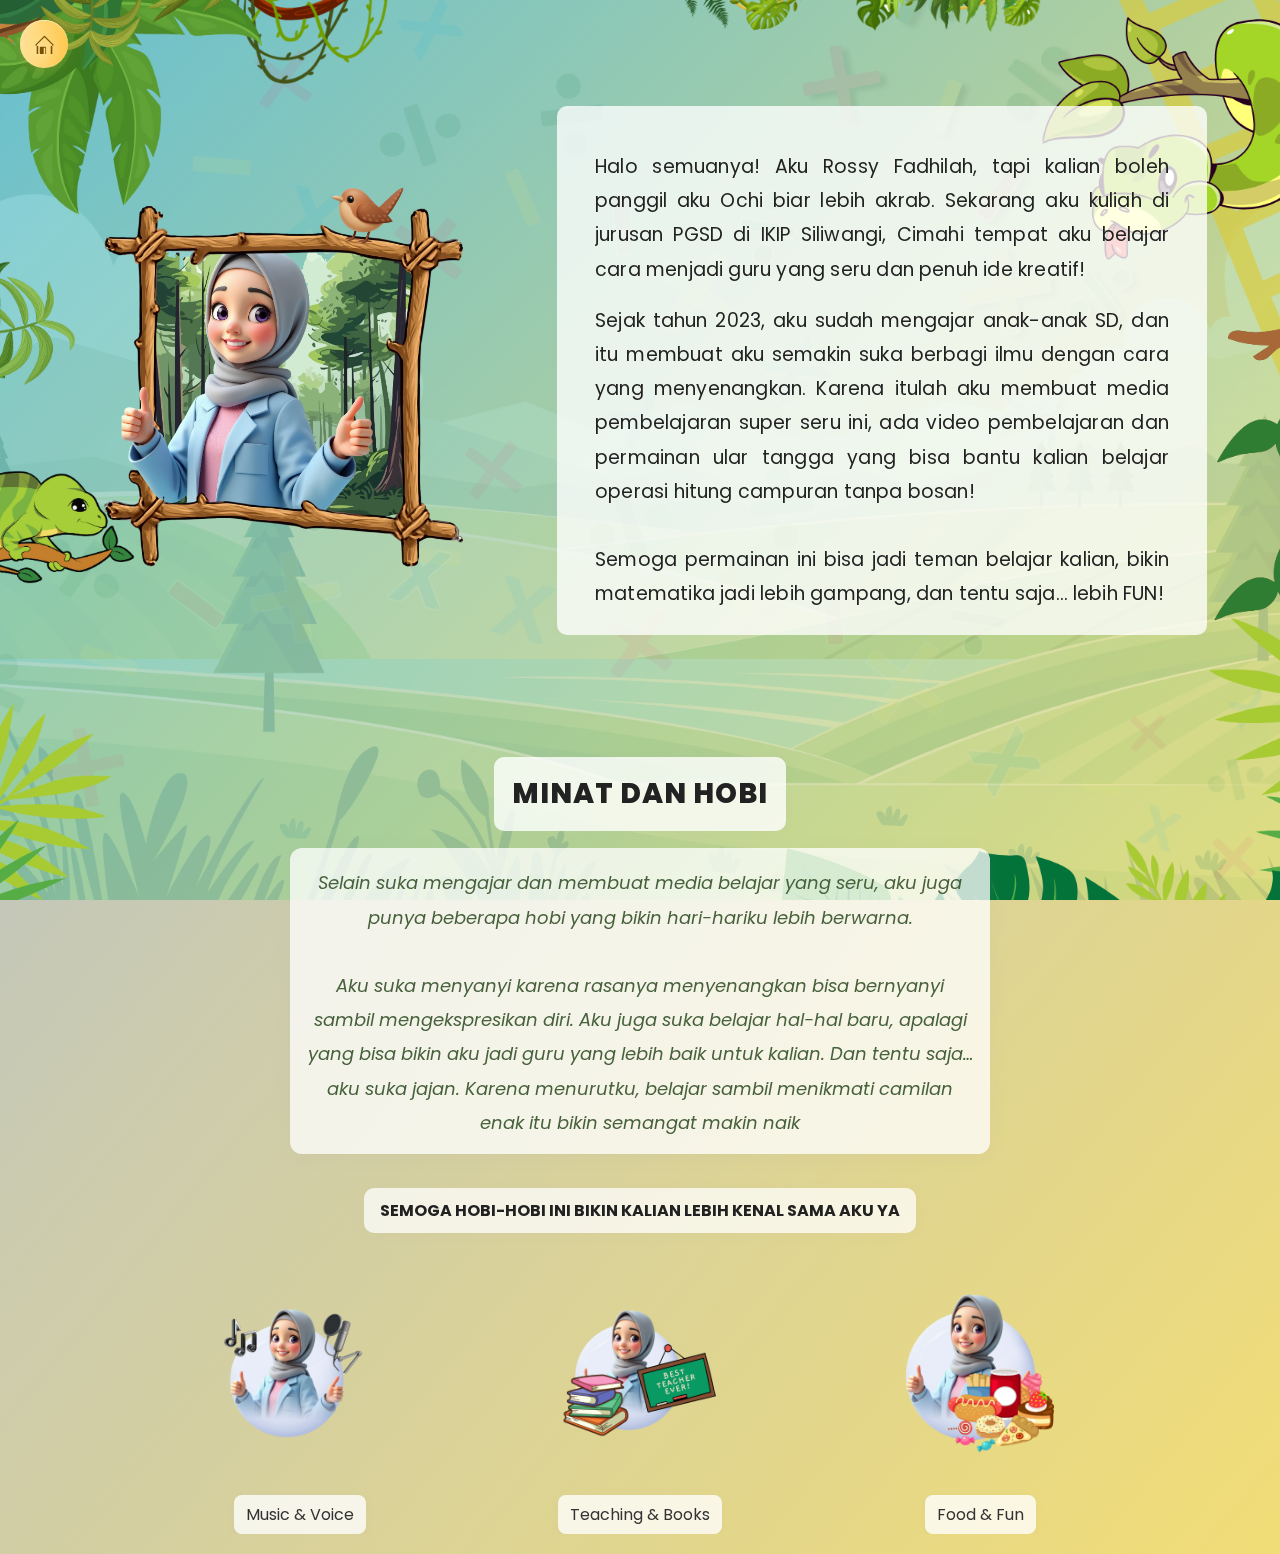
<file: about-us.html>
<!DOCTYPE html>
<html lang="en">
<head>
  <meta charset="UTF-8">
  <meta name="viewport" content="width=device-width, initial-scale=1.0">
  <title>About Me</title>
  <link rel="icon" href="asset/profile-abous-us-2.png" type="image/x-icon">
  <link href="https://fonts.googleapis.com/css2?family=Poppins:wght@400;600;700;800&display=swap" rel="stylesheet">
  <link rel="stylesheet" href="css/about-us.css">
  <script>
    document.addEventListener('DOMContentLoaded', function () {
      setTimeout(function() { document.body.classList.add('fade-in'); }, 10);
      var backBtn = document.querySelector('.back-btn');
      if (backBtn) {
        backBtn.addEventListener('click', function(e){
          e.preventDefault();
          document.body.classList.remove('fade-in');
          document.body.classList.add('fade-out');
          setTimeout(function(){
            window.location.href = backBtn.getAttribute('href');
          }, 800);
        });
      }
    });
  </script>
</head>
<body>
  <a href="index.html" class="back-btn" tabindex="0" aria-label="Back to Home">
    <svg class="icon-home" viewBox="0 0 32 32">
      <path d="M17 28v-8h-2v8H8V18H4.586L16 6.586 27.414 18H24v10h-7Zm-8-12V28.001 16Zm14 12h3V17h2.414L16 4.586 3.586 17H6v11h4v-8a1 1 0 0 1 1-1h6a1 1 0 0 1 1 1v8Z"/>
    </svg>
  </a>

  <div style="position:fixed;top:0;left:0;width:100vw;height:130vh;z-index:-1;pointer-events:none;">
    <img src="/asset/backgrround_lp.png" alt="Background Leaf" style="width:100vw;height:100vh;object-fit:cover;position:absolute;left:0;top:0;">
  </div>

  <section style="background: transparent; border-radius: 0; margin:36px auto 0 auto; max-width:1400px;">
    <div class="container">
      <div class="about-me">
        <div class="about-me-row">
          <div class="about-me-profile-wrapper">
            <img class="about-me-profile" src="/asset/profile about us.png" alt="Profile About Us">
          </div>
          <div style="font-family: 'Poppins', Arial, Helvetica, sans-serif; font-size: 17px; color: #222; background: rgba(255,255,255,0.78); border-radius: 10px; padding: 32px 38px 24px 38px; box-shadow: 0 2px 10px rgba(180,180,180,0.05); max-width: 650px;">
            <p style="margin-bottom: 17px;">
              Halo semuanya! Aku Rossy Fadhilah, tapi kalian boleh panggil aku Ochi biar lebih akrab. Sekarang aku kuliah di jurusan PGSD di IKIP Siliwangi, Cimahi tempat aku belajar cara menjadi guru yang seru dan penuh ide kreatif!
            </p>
            <p>
              Sejak tahun 2023, aku sudah mengajar anak-anak SD, dan itu membuat aku semakin suka berbagi ilmu dengan cara yang menyenangkan. Karena itulah aku membuat media pembelajaran super seru ini, ada video pembelajaran dan permainan ular tangga yang bisa bantu kalian belajar operasi hitung campuran tanpa bosan!<br><br>
              Semoga permainan ini bisa jadi teman belajar kalian, bikin matematika jadi lebih gampang, dan tentu saja… lebih FUN!
            </p>
          </div>
        </div>
      </div>
    </div>
    <div class="container">
      <div class="interests" style="text-align: center;">
        <h1 style="text-align:center; font-size:28px; margin-bottom:7px;">MINAT DAN HOBI</h1>
        <div class="hobi-block">
          Selain suka mengajar dan membuat media belajar yang seru, aku juga punya beberapa hobi yang bikin hari-hariku lebih berwarna.
          <br><br>
          Aku suka menyanyi karena rasanya menyenangkan bisa bernyanyi sambil mengekspresikan diri. Aku juga suka belajar hal-hal baru, apalagi yang bisa bikin aku jadi guru yang lebih baik untuk kalian. Dan tentu saja… aku suka jajan. Karena menurutku, belajar sambil menikmati camilan enak itu bikin semangat makin naik
        </div>
        <div class="custom-center-hover floating-effect">
          SEMOGA HOBI-HOBI INI BIKIN KALIAN LEBIH KENAL SAMA AKU YA
        </div>
        <div style="height: 20px;"></div>
        <div class="interest-row">
          <div class="interest-item">
            <img src="/asset/intro 1.png" alt="Intro 1" class="intro-img">
            <p>Music & Voice</p>
          </div>
          <div class="interest-item">
            <img src="/asset/intro 2.png" alt="Intro 2" class="intro-img">
            <p>Teaching & Books</p>
          </div>
          <div class="interest-item">
            <img src="/asset/intro 3.png" alt="Intro 3" class="intro-img">
            <p>Food & Fun</p>
          </div>
        </div>
      </div>
    </div>
  </section>
</body>
</html>
</file>
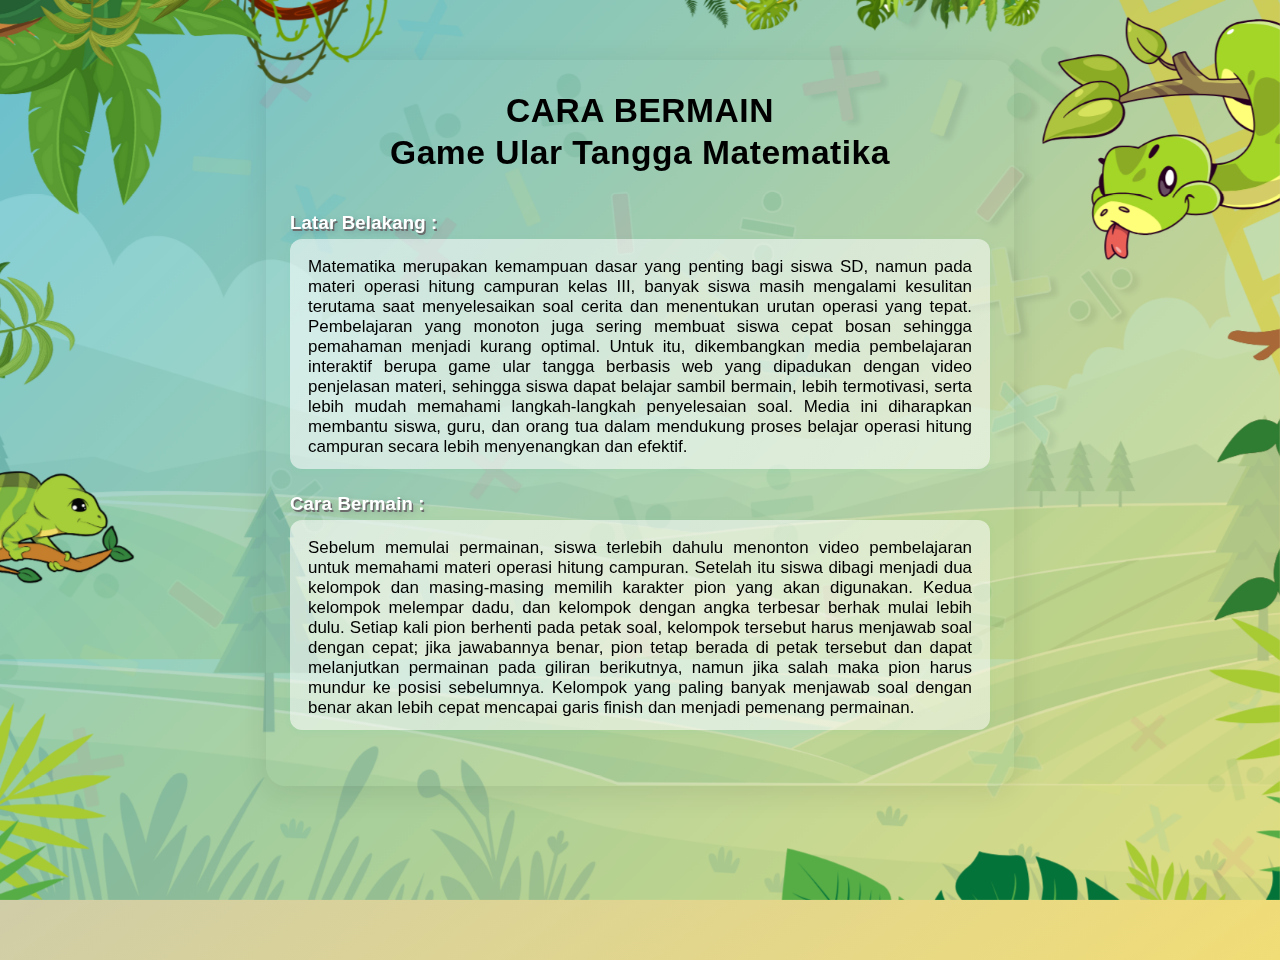
<file: game-rules.html>
<!DOCTYPE html>
<html lang="id">
<head>
    <meta charset="UTF-8">
    <meta name="viewport" content="width=device-width, initial-scale=1">
    <title>Cara Bermain</title>
    <meta name="description" content="Panduan lengkap cara bermain game ular tangga matematika, lengkap dengan peraturan dan tips supaya lebih seru dan edukatif.">
    <link rel="stylesheet" href="css/game-rules.css">
</head>
<body>
    <div class="header-decoration" style="position:fixed;top:0;left:0;width:100vw;height:100vh;z-index:-1;">
        <img class="header-img" src="/asset/backgrround_lp.png" alt="Background Leaf" draggable="false" style="width:100vw;height:100vh;object-fit:cover;position:absolute;left:0;top:0;z-index:-1;">
    </div>
    <div class="container">
        <div style="display:flex;flex-direction:column;gap:4px;">
            <div class="title" style="margin-bottom:0; font-family: 'Poppins', Arial, Helvetica, sans-serif; font-weight: 800; letter-spacing: 0.5px; border-radius: 10px;">CARA BERMAIN</div>
            <div class="title" style="margin-top:0; font-family: 'Rounded Mplus 1c', 'Quicksand', 'Nunito', 'Poppins', Arial, Helvetica, sans-serif; font-weight: 800; letter-spacing: 0.5px;">Game Ular Tangga Matematika</div>
        </div>
        <div class="section-label">Latar Belakang :</div>
        <div class="gradient-box">
            Matematika merupakan kemampuan dasar yang penting bagi siswa SD, namun pada materi operasi hitung campuran kelas III, banyak siswa masih mengalami kesulitan terutama saat menyelesaikan soal cerita dan menentukan urutan operasi yang tepat. Pembelajaran yang monoton juga sering membuat siswa cepat bosan sehingga pemahaman menjadi kurang optimal. Untuk itu, dikembangkan media pembelajaran interaktif berupa game ular tangga berbasis web yang dipadukan dengan video penjelasan materi, sehingga siswa dapat belajar sambil bermain, lebih termotivasi, serta lebih mudah memahami langkah-langkah penyelesaian soal. Media ini diharapkan membantu siswa, guru, dan orang tua dalam mendukung proses belajar operasi hitung campuran secara lebih menyenangkan dan efektif.
        </div>
        <div class="section-label">Cara Bermain  :</div>
        <div class="gradient-box">
            Sebelum memulai permainan, siswa terlebih dahulu menonton video pembelajaran untuk memahami materi operasi hitung campuran. Setelah itu siswa dibagi menjadi dua kelompok dan masing-masing memilih karakter pion yang akan digunakan. Kedua kelompok melempar dadu, dan kelompok dengan angka terbesar berhak mulai lebih dulu. Setiap kali pion berhenti pada petak soal, kelompok tersebut harus menjawab soal dengan cepat; jika jawabannya benar, pion tetap berada di petak tersebut dan dapat melanjutkan permainan pada giliran berikutnya, namun jika salah maka pion harus mundur ke posisi sebelumnya. Kelompok yang paling banyak menjawab soal dengan benar akan lebih cepat mencapai garis finish dan menjadi pemenang permainan.
        </div>
    </div>
</body>
</html>
</file>
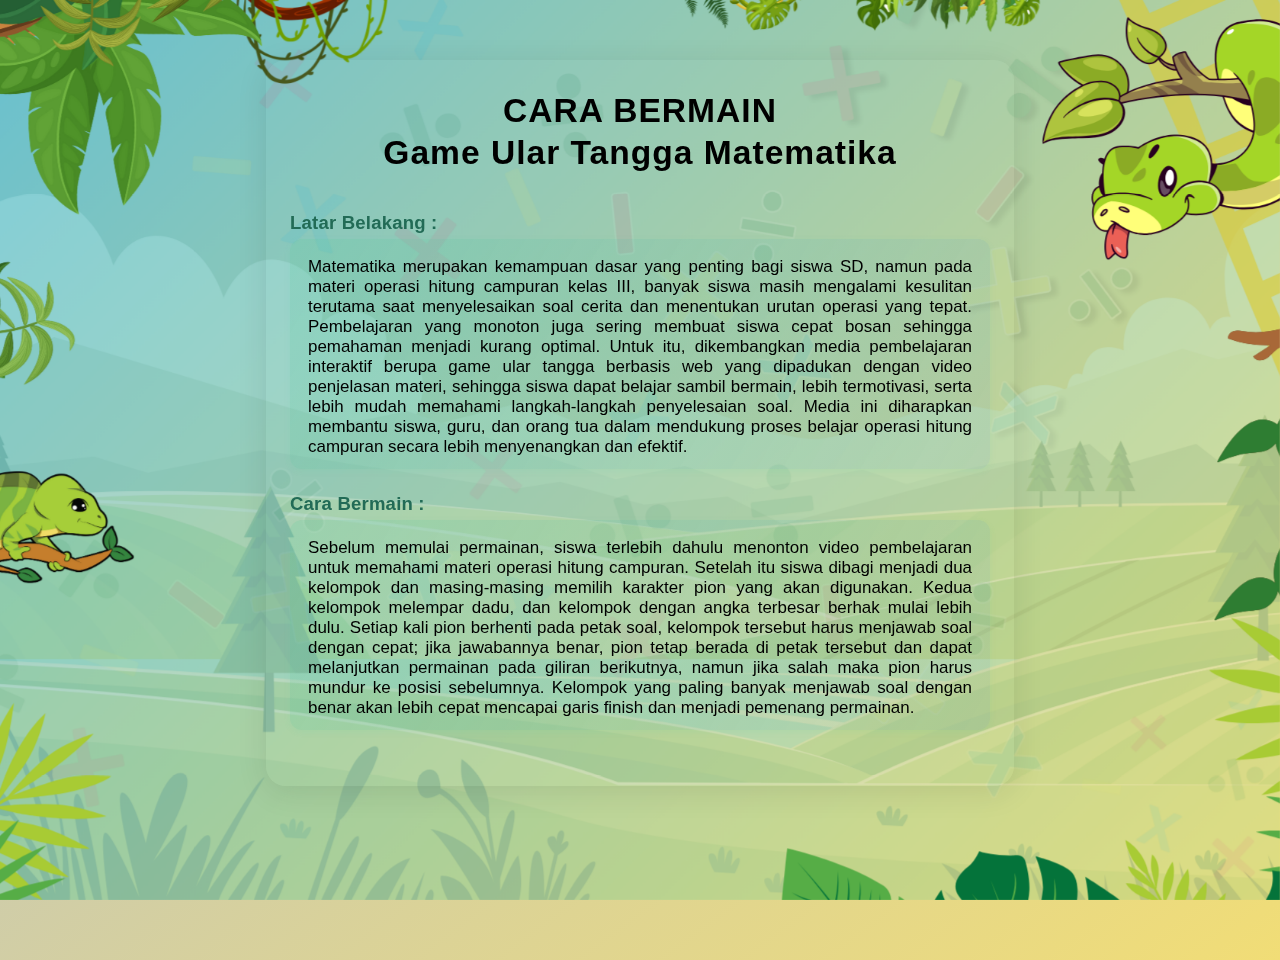
<file: landingpage.html>
<!DOCTYPE html>
<html lang="id">
<head>
    <meta charset="UTF-8">
    <meta name="viewport" content="width=device-width, initial-scale=1">
    <title>Cara Bermain</title>
    <meta name="description" content="Panduan lengkap cara bermain game ular tangga matematika, lengkap dengan peraturan dan tips supaya lebih seru dan edukatif.">
    <style>
        body {
            font-family: 'Segoe UI', Arial, sans-serif;
            margin: 0;
            padding: 0;
            background: linear-gradient(to bottom right, #b2bfd4, #f1dd76);
            min-height: 100vh;
            position: relative;
            overflow-x: hidden;
        }
        .container {
            max-width: 700px;
            margin: 60px auto 0 auto;
            padding: 32px 24px;
            background: rgba(255, 255, 255, 0.027);
            border-radius: 20px;
            box-shadow: 0 6px 32px rgba(0,0,0,0.09);
            position: relative;
            z-index: 2;
        }
        .title {
            font-size: 2.1rem;
            font-weight: bold;
            margin-bottom: 1.4rem;
            letter-spacing: 1px;
            text-align: center;
        }
        .section-label {
            font-size: 1.16rem;
            font-weight: bold;
            margin: 1.1rem 0 0.3rem 0;
            color: #226b56;
            letter-spacing: 0.2px;
        }
        .gradient-box {
            background: linear-gradient(120deg, rgba(87,204,153,0.20) 0%, rgba(32,124,229,0.07) 100%);
            border-radius: 12px;
            padding: 18px 18px 12px 18px;
            margin-bottom: 24px;
            box-shadow: 0 2px 6px rgba(80,208,158, 0.10);
            font-size: 1.06rem;
            text-align: justify;
        }
        .header-decoration {
            position: fixed;
            pointer-events: none;
            z-index: 1;
        }
        .header-img {
            position: absolute;
            left: 0;
            top: 0;
            width: 240px;
            height: auto;
            z-index: 1;
            user-select: none;
        }
        .header-img-2 {
            position: absolute;
            right: 0;
            bottom: 0;
            width: 320px;
            height: auto;
            z-index: 1;
            user-select: none;
        }
        @media (max-width: 900px) {
            .header-img { width: 140px; }
            .header-img-2 { width: 180px; }
        }
        @media (max-width: 600px) {
            .container {
                padding: 8vw 4vw;
            }
            .title {
                font-size: 1.25rem;
            }
            .header-img {
                width: 90px;
            }
            .header-img-2 {
                width: 110px;
            }
        }
    </style>
</head>
<body>
    <div class="header-decoration" style="position:fixed;top:0;left:0;width:100vw;height:100vh;z-index:-1;">
        <img class="header-img" src="/asset/backgrround_lp.png" alt="Background Leaf" draggable="false" style="width:100vw;height:100vh;object-fit:cover;position:absolute;left:0;top:0;z-index:-1;">
    </div>
    <div class="container">
        <div style="display:flex;flex-direction:column;gap:4px;">
            <div class="title" style="margin-bottom:0;">CARA BERMAIN</div>
            <div class="title" style="margin-top:0;">Game Ular Tangga Matematika</div>
        </div>
        <div class="section-label">Latar Belakang :</div>
        <div class="gradient-box">
            Matematika merupakan kemampuan dasar yang penting bagi siswa SD, namun pada materi operasi hitung campuran kelas III, banyak siswa masih mengalami kesulitan terutama saat menyelesaikan soal cerita dan menentukan urutan operasi yang tepat. Pembelajaran yang monoton juga sering membuat siswa cepat bosan sehingga pemahaman menjadi kurang optimal. Untuk itu, dikembangkan media pembelajaran interaktif berupa game ular tangga berbasis web yang dipadukan dengan video penjelasan materi, sehingga siswa dapat belajar sambil bermain, lebih termotivasi, serta lebih mudah memahami langkah-langkah penyelesaian soal. Media ini diharapkan membantu siswa, guru, dan orang tua dalam mendukung proses belajar operasi hitung campuran secara lebih menyenangkan dan efektif.
        </div>
        <div class="section-label">Cara Bermain  :</div>
        <div class="gradient-box">
            Sebelum memulai permainan, siswa terlebih dahulu menonton video pembelajaran untuk memahami materi operasi hitung campuran. Setelah itu siswa dibagi menjadi dua kelompok dan masing-masing memilih karakter pion yang akan digunakan. Kedua kelompok melempar dadu, dan kelompok dengan angka terbesar berhak mulai lebih dulu. Setiap kali pion berhenti pada petak soal, kelompok tersebut harus menjawab soal dengan cepat; jika jawabannya benar, pion tetap berada di petak tersebut dan dapat melanjutkan permainan pada giliran berikutnya, namun jika salah maka pion harus mundur ke posisi sebelumnya. Kelompok yang paling banyak menjawab soal dengan benar akan lebih cepat mencapai garis finish dan menjadi pemenang permainan.
        </div>
    </div>
</body>
</html>
</file>
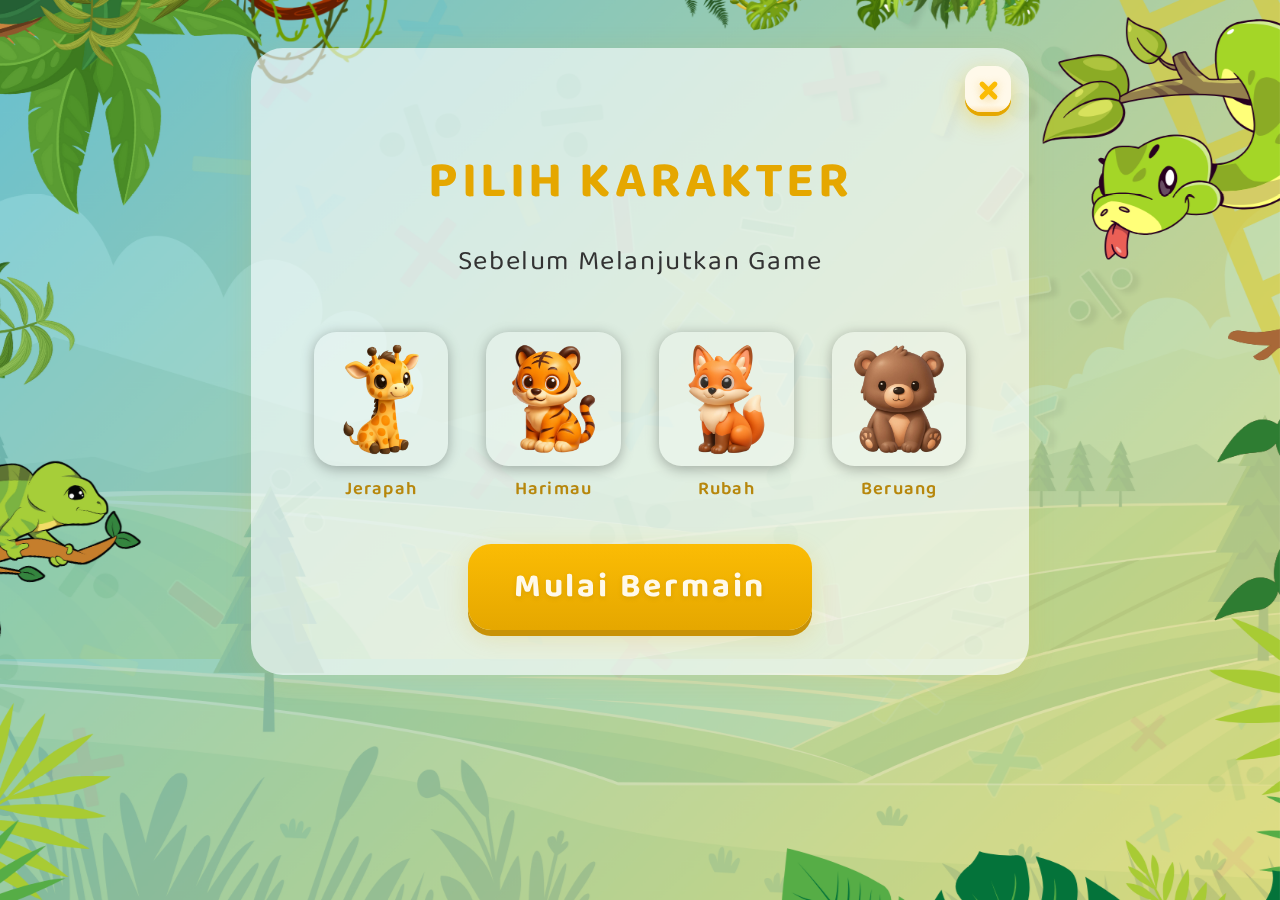
<file: pilihkarakter.html>
<head>
  <link rel="icon" href="asset/logo.png" type="image/x-icon">
  <style>
    @import url('https://fonts.googleapis.com/css2?family=Baloo+2:wght@400;700&display=swap');
    html, body {
      overflow: hidden !important;
    }
    .bg-zoom {
      position: fixed;
      inset: 0;
      z-index: -1;
      background: url('asset/bg-home.png') no-repeat center center fixed;
      background-size: cover;
      will-change: transform;
      transition: transform 1.6s cubic-bezier(0.33,1.05,0.68,1), filter 1.6s cubic-bezier(0.33,1.05,0.68,1);
      transform: scale(1.11);
      filter: blur(0.5px);
      pointer-events: none;
    }
    .bg-zoom.bg-zoomed {
      transform: scale(1);
      filter: blur(0px);
    }
    body {
      min-height: 100vh;
      margin: 0;
      padding: 0;
      background: transparent;
    }
    .konfirmasi-karakter-container {
      max-width: 720px;
      margin: 48px auto;
      padding: 51px 29px 45px 29px;
      background: #ffffffa1;
      border-radius: 32px;
      box-shadow: 0 4.8px 27.2px rgba(240,180,37,0.13);
      text-align: center;
      font-family: 'Baloo 2', Arial, Helvetica, sans-serif !important;
      position: relative;
      transition: opacity 0.36s cubic-bezier(.46,1.48,.47,.97);
      opacity: 1;
    }
    .konfirmasi-karakter-container.fade-out {
      opacity: 0;
      pointer-events: none;
    }
    .close-btn-3d {
      position: absolute;
      top: 18px;
      right: 18px;
      z-index: 20;
      display: flex;
      align-items: center;
      justify-content: center;
      width: 46px;
      height: 46px;
      background: linear-gradient(180deg,#fff9ea 85%,#ffe5b8 100%);
      border: none;
      border-radius: 16px;
      box-shadow: 0 4px 0 #e5a700, 0 8px 24px #fbbc046c;
      cursor: pointer;
      transition: box-shadow 0.16s, background 0.14s, transform 0.13s;
      outline: none;
      padding: 0;
      margin: 0;
      font-family: inherit;
    }
    .close-btn-3d:active {
      box-shadow: 0 2.3px 0 #e5a700, 0 3px 12px #fbbc043a;
      background: linear-gradient(180deg,#ffe8be 80%,#776319 100%);
      transform: translateY(2.5px) scale(0.98);
    }
    .close-btn-3d .x-3d {
      position: relative;
      width: 23px;
      height: 23px;
      display: flex;
      align-items: center;
      justify-content: center;
    }
    .close-btn-3d .x-bar {
      position: absolute;
      top: 10px; left: 0; right: 0;
      width: 100%;
      height: 5px;
      border-radius: 4px;
      background: #fbbc04;
      box-shadow: 0 2px 10px #e5a70053;
      transition: background 0.21s, box-shadow 0.15s;
    }
    .close-btn-3d .x-bar:first-child {
      transform: rotate(45deg);
    }
    .close-btn-3d .x-bar:last-child {
      transform: rotate(-45deg);
    }
    .close-btn-3d:hover .x-bar {
      background: #e5a700;
    }
    .karakter-list {
      display: flex;
      justify-content: center;
      gap: 0 12.8px;
      flex-wrap: wrap;
      margin-top: 9.6px;
      margin-bottom: 19.2px;
      font-family: 'Baloo 2', Arial, Helvetica, sans-serif;
    }
    .karakter-item {
      flex: 0 0 160px;
      max-width: 160px;
      display: flex;
      flex-direction: column;
      align-items: center;
      cursor: pointer;
      border-radius: 22.4px;
      transition: box-shadow 0.15s;
      padding: 9.6px 0 0 0;
      box-sizing: border-box;
      border: 4px solid transparent;
      font-family: 'Baloo 2', Arial, Helvetica, sans-serif;
    }
    .karakter-item.selected {
      border: 4px solid #e5a700;
      box-shadow: 0 0 0 3.2px #443613;
    }
    .karakter-item img {
      width: 134.4px;
      height: 134.4px;
      border-radius: 22.4px;
      box-shadow: 0 2.4px 12.8px rgba(0,0,0,0.29);
      background: #ffffff3a;
      object-fit: contain;
      transition: box-shadow 0.17s, transform 0.18s cubic-bezier(0.32,0.72,0.45,1.45);
      display: block;
      pointer-events: none;
    }
    .karakter-item:hover img,
    .karakter-item:focus img {
      transform: scale(1.10);
      box-shadow: 0 4.8px 25.6px 3.2px rgba(235,180,51,0.17);
      z-index: 2;
    }
    .go-btn-3d {
      margin: 16px auto 0 auto;
      display: inline-block;
      padding: 16px 46px;
      font-size: 2.1rem;
      font-weight: 700;
      color: #fff9ea;
      background: linear-gradient(180deg, #fbbc04 0%, #e5a700 100%);
      border: none;
      border-radius: 23px;
      box-shadow: 0 6px 0 #c89207, 0 7px 24px rgba(223,170,24,0.22);
      transition: 
        background 0.22s, 
        box-shadow 0.14s, 
        transform 0.11s;
      cursor: pointer;
      letter-spacing: 2.8px;
      text-shadow: 0 2px 4px #c892077c;
      position: relative;
      outline: none;
      user-select: none;
      -webkit-user-select: none;
      font-family: 'Baloo 2', Arial, Helvetica, sans-serif;
    }
    .go-btn-3d:active {
      background: linear-gradient(180deg, #e5a700 0%, #fbbc04 100%);
      box-shadow: 0 3px 0 #c89207, 0 4px 12px rgba(223,170,24,0.19);
      transform: translateY(2.5px) scale(0.98);
    }
  </style>
</head>
<body>
  <div class="bg-zoom" id="bgZoomEfek"></div>
  <div class="konfirmasi-karakter-container" id="karakterModal">
    <button class="close-btn-3d" id="closePilihKarakterBtn" type="button" aria-label="Tutup">
      <span class="x-3d">
        <span class="x-bar"></span>
        <span class="x-bar"></span>
      </span>
    </button>
    <h2 style="font-size:3.2rem;margin-bottom:16px;font-weight:700;color:#e5a700;letter-spacing:3.5px;font-family:'Baloo 2',Arial,Helvetica,sans-serif;">
      PILIH KARAKTER
    </h2>
    <div style="font-size:1.72rem;color:#333;margin-bottom:35px;font-weight:400;letter-spacing:1.6px;font-family:'Baloo 2',Arial,Helvetica,sans-serif;">
      Sebelum Melanjutkan Game
    </div>
    <div class="karakter-list">
      <div class="karakter-item" data-karakter="giraffe">
        <img src="asset/kelompok-hewan/giraffe.png" alt="Karakter Jerapah"/>
        <div style="font-size:1.15rem;font-family:'Baloo 2',Arial,Helvetica,sans-serif;color:#b7870c;font-weight:600;letter-spacing:1.2px;margin-top:8px;">Jerapah</div>
      </div>
      <div class="karakter-item" data-karakter="tiger">
        <img src="asset/kelompok-hewan/tiger.png" alt="Karakter Harimau"/>
        <div style="font-size:1.15rem;font-family:'Baloo 2',Arial,Helvetica,sans-serif;color:#b7870c;font-weight:600;letter-spacing:1.2px;margin-top:8px;">Harimau</div>
      </div>
      <div class="karakter-item" data-karakter="bear1">
        <img src="asset/kelompok-hewan/fox.png" alt="Karakter Rubah"/>
        <div style="font-size:1.15rem;font-family:'Baloo 2',Arial,Helvetica,sans-serif;color:#b7870c;font-weight:600;letter-spacing:1.2px;margin-top:8px;">Rubah</div>
      </div>
      <div class="karakter-item" data-karakter="bear2">
        <img src="asset/kelompok-hewan/bear.png" alt="Karakter Beruang"/>
        <div style="font-size:1.15rem;font-family:'Baloo 2',Arial,Helvetica,sans-serif;color:#b7870c;font-weight:600;letter-spacing:1.2px;margin-top:8px;">Beruang</div>
      </div>
    </div>
    <button class="go-btn-3d" id="goBtn" type="button" style="font-family:'Baloo 2',Arial,Helvetica,sans-serif;">
      Mulai Bermain
    </button>
  </div>
  <script>
    window.addEventListener('DOMContentLoaded', function() {
      setTimeout(function() {
        document.getElementById('bgZoomEfek').classList.add('bg-zoomed');
      }, 80);
    });
    document.getElementById('closePilihKarakterBtn').addEventListener('click', function() {
      var modal = document.getElementById('karakterModal');
      modal.classList.add('fade-out');
      setTimeout(function() {
        window.location.href = 'index.html';
      }, 360);
    });
    document.getElementById('goBtn').addEventListener('click', function() {
      window.location.href = 'ulartangga.html';
    });
  </script>
</body>
</file>
<file: css/about-us.css>
* {
  margin: 0;
  padding: 0;
  box-sizing: border-box;
  overflow-x: hidden;
  font-family: 'Poppins', Arial, Helvetica, sans-serif;
}
body {
  background: linear-gradient(to bottom right, #b2bfd4, #f1dd76);
  color: #212121;
  font-family: 'Poppins', Arial, Helvetica, sans-serif;
  opacity: 0;
  transition: opacity 1s cubic-bezier(0.4,0,0.2,1);
}
body.fade-in {
  opacity: 1;
}
body.fade-out {
  opacity: 0 !important;
  transition: opacity 0.8s cubic-bezier(0.4,0,0.2,1);
}
.text-bg-white-trans {
  background: rgba(255,255,255,0.74);
  border-radius: 12px;
  box-shadow: 0 2px 18px 0 rgba(160,160,160,0.08);
}
.container {
  position: relative;
  width: 100%;
  min-height: auto;
  margin-bottom: 24px;
  background: none;
  border-radius: 0;
  box-shadow: none;
  padding: 0;
}
.container:last-child {
  margin-bottom: 0;
}
.about-me {
  position: relative;
  padding: 50px 0 30px 0;
  display: flex;
  flex-direction: column;
  align-items: center;
  width: 100%;
  background: none;
  border-radius: 0;
  box-shadow: none;
}
.about-me-row {
  display: flex;
  align-items: center;
  gap: 64px;
  margin: 20px auto;
  flex-wrap: wrap;
  max-width: 1200px;
  width: 100%;
  justify-content: center;
}
.about-me-profile-wrapper {
  display: flex;
  flex-direction: column;
  align-items: center;
  justify-content: flex-start;
  margin-top: -24px;
  overflow: visible !important;
}
.about-me-profile {
  width: 420px;
  max-width: 100%;
  min-width: 320px;
  height: auto;
  border-radius: 12px;
  flex: 0 0 420px;
  object-fit: cover;
  display: block;
  background: transparent !important;
  box-shadow: none !important;
  animation: floatUpDown 3.2s ease-in-out infinite alternate;
  position: relative;
  top: 2vh;
  overflow: hidden !important;
}
.about-me-profile::-webkit-scrollbar {
  display: none !important;
}
.about-me-profile {
  -ms-overflow-style: none !important;
  scrollbar-width: none !important;
}
@keyframes floatUpDown {
  0% { transform: translateY(0px);}
  100% { transform: translateY(-30px);}
}
.about-me-card-scroller {
  width: 100%;
  max-width: 640px;
  min-width: 260px;
  box-sizing: border-box;
  display: flex;
  flex-direction: row;
  overflow-x: auto;
  overflow-y: visible;
  scroll-snap-type: x mandatory;
  gap: 28px;
  padding: 14px 0;
  background: none;
  -ms-overflow-style: none;
  scrollbar-width: none;
}
.about-me-card-scroller::-webkit-scrollbar {
  display: none !important;
}
.about-me-paragraph-card {
  scroll-snap-align: center;
  min-width: 350px;
  max-width: 480px;
  flex: 0 0 95%;
  background: rgba(255,255,255,0.90);
  border-radius: 18px;
  box-shadow: 0 4px 24px 0 rgba(130,130,130,0.14), 0 1.5px 5px 0 rgba(130,130,130,0.04);
  padding: 34px 30px;
  margin: 0 auto;
  font-size: 19px;
  color: #333;
  line-height: 1.7;
  font-family: 'Poppins', Arial, Helvetica, sans-serif;
  text-align: left;
  transition: transform 0.2s, box-shadow 0.2s;
  position: relative;
}
.about-me-paragraph-card:not(:last-child):after {
  content: '';
  position: absolute;
  right: -20px;
  top: 45%;
  width: 15px;
  height: 15px;
  border-radius: 50%;
  background: #d2e5af;
  filter: blur(2px);
  opacity: 0.3;
  z-index: 1;
  display: none;
}
.about-me-paragraph-card:hover,
.about-me-paragraph-card:focus {
  box-shadow: 0 6.5px 32px 0 rgba(120,120,120,0.20), 0 1.5px 5px 0 rgba(170,170,130,0.10);
  transform: scale(1.04);
}
@media (max-width: 900px) {
  .about-me-card-scroller {
    max-width: 98vw; padding: 7px 0; gap: 18px;
  }
  .about-me-paragraph-card {
    min-width: 84vw; max-width: 94vw; padding: 20px 14px; font-size: 16px;
  }
}
@media (max-width: 600px) {
  .about-me-card-scroller { padding: 2px 0; gap: 9px; }
  .about-me-paragraph-card { min-width: 90vw; max-width: 98vw; padding: 12px 6vw; font-size: 15px;}
}
@media (max-width: 420px) {
  .about-me-paragraph-card { min-width: 98vw; max-width: 98vw; padding: 9px 2vw; font-size: 14px;}
}
.about-me h1,
.interests h1 {
  font-family: 'Poppins', Arial, Helvetica, sans-serif;
  font-weight: 800;
  letter-spacing: 1px;
  color: #222;
  background: rgba(255,255,255,0.80);
  border-radius: 10px;
  box-shadow: 0 2px 12px 0 rgba(180,180,180,0.08);
  padding: 16px 18px;
  margin: 0 auto 24px auto;
  width: fit-content;
  max-width: 98vw;
}
.about-me h1 {
  font-size: 40px;
  margin-top: 40px;
  margin-bottom: 20px;
  margin-left: 48px;
  margin-right: auto;
  text-align: left !important;
  left: 0;
  transform: translateX(42px);
}
@media (max-width: 1100px) {
  .about-me h1 { margin-left: 32px; transform: translateX(18px); }
}
@media (max-width: 900px) {
  .about-me h1 {
    margin-left: 10vw;
    margin-right: auto;
    font-size: 32px;
    transform: translateX(0);
  }
}
@media (max-width: 600px) {
  .about-me h1 { margin-left: 6vw; }
}
@media (max-width: 480px) {
  .about-me h1 { font-size: 22px; margin-left: 2vw; padding: 7px 10px;}
}
.interests h1 {
  font-size: 32px;
  margin-top: 0;
  margin-bottom: 7px;
  text-align: center !important;
  left: unset;
  transform: none;
  margin-left: auto;
  margin-right: auto;
}
.about-me p,
.interests .about-me-text p {
  font-family: 'Poppins', Arial, Helvetica, sans-serif;
  font-size: 19px;
  color: #222;
  margin: 12px 0 0 0;
  line-height: 1.8;
  text-align: justify;
  letter-spacing: 0.01em;
  font-weight: 400;
  background: transparent;
}
.about-me p strong {
  font-weight: 700;
  color: #18502f;
}
.hobi-block {
  border-radius: 12px;
  padding: 18px 14px 14px 14px;
  margin: 10px auto 16px auto;
  max-width: 700px;
  color: #47613c;
  font-size: 18px;
  text-align: center;
  line-height: 1.9;
  font-family: 'Poppins', Arial, Helvetica, sans-serif;
  border: none;
  background: rgba(255,255,255,0.76);
  font-style: italic;
  box-shadow: 0 2px 16px 0 rgba(170,170,170,0.10);
  display: flex;
  flex-direction: column;
  align-items: center;
  justify-content: center;
  width: 100%;
}
@media (max-width: 900px) { .hobi-block { max-width: 98vw; } }
@media (max-width: 700px) {
  .hobi-block { font-size: 16px; padding: 12px 8px 8px 8px; }
}
.nav {
  position: relative;
  display: flex;
  align-items: center;
  justify-content: center;
  padding: 18px 40px;
  max-width: 1200px;
  margin: 0 auto;
}
.header {
  position: absolute;
  top: -10px;
  left: 0;
  width: 100%;
  height: 120px;
  pointer-events: none;
  z-index: 0;
}
.header-img {
  position: absolute;
  left: 10px;
  top: -8px;
  width: 240px;
  height: auto;
}
.header-img-2 {
  position: absolute;
  right: 10px;
  top: -8px;
  width: 320px;
  height: auto;
}
@media (max-width: 900px) {
  .header-img-2 { width: 180px; right: 8px;}
  .header-img { width: 160px; left: 8px;}
  .navbar-logo-text, .nav-item { padding: 8px 14px; font-size: 14px;}
}
.interests {
  padding: 48px 0 20px 0;
  display: flex;
  flex-direction: column;
  align-items: center;
  width: 100%;
  background: none;
  border-radius: 0;
  box-shadow: none;
}
.interests .about-me-text {
  max-width: 900px;
  margin-bottom: 18px;
  text-align: center;
  align-items: center;
  width: 100%;
  font-size: 18px;
  color: #333;
  line-height: 1.7;
  font-family: 'Poppins', Arial, Helvetica, sans-serif;
  margin-top: 0;
}
.interest-row {
  display: flex;
  gap: 80px;
  justify-content: center;
  align-items: flex-start;
  flex-wrap: wrap;
  width: 100%;
}
.interest-item {
  flex: 0 0 260px;
  text-align: center;
  display: flex;
  flex-direction: column;
  align-items: center;
}
.interest-item img.intro-img {
  width: 220px;
  height: 220px;
  object-fit: contain;
  display: block;
  margin: 0 auto;
  transition: transform 0.3s ease;
}
.interest-item:hover img.intro-img {
  transform: scale(1.08);
}
.interest-item p {
  margin-top: 12px;
  color: #333;
  font-size: 16px;
  text-align: center;
  background: rgba(255,255,255,0.78);
  border-radius: 8px;
  box-shadow: 0 2px 8px 0 rgba(160,160,160,0.07);
  padding: 7px 12px;
  margin-bottom: 0;
  display: inline-block;
  width: auto;
}
@media (max-width: 1100px) {
  .about-me-row { width: 100%; max-width: 100%; }
  .about-me h1 { width: 100%; }
}
@media (max-width: 900px) {
  .interest-row { gap: 32px; }
  .interest-item img.intro-img { width: 130px; height: 130px; }
}
@media (max-width: 800px) {
  .about-me h1 {
    font-size: 40px;
    text-align: left !important;
    width: 100%;
    transform: none;
  }
  .about-me, .interests { padding: 32px 0 14px 0;}
  .container { margin-bottom: 12px;}
  .about-me-row { gap: 20px;}
}
@media (max-width: 600px) {
  .about-me-row, .interest-row {
    flex-direction: column; gap: 18px;}
  .interest-item img.intro-img { width: 90px; height: 90px; }
}
@media (max-width: 480px) {
  .about-me h1, .interests h1 { font-size: 28px;}
  .about-me h1 { padding: 6px 8px; font-size: 20px; }
  .interest-item img.intro-img { width: 56px; height: 56px; }
  .about-me, .interests { padding: 16px 0;}
  .about-me-text, .interests .about-me-text { font-size: 16px;}
}
.custom-center-hover, .floating-effect {
  background: rgba(255,255,255,0.74);
  border-radius: 10px;
  box-shadow: 0 2px 12px 0 rgba(180,180,180,0.07);
}
.custom-center-hover {
  font-weight: bold;
  text-align: center;
  margin: 18px 0 10px 0;
  text-transform: capitalize;
  transition: transform 0.3s cubic-bezier(0.4,0,0.2,1);
  display: block;
  padding: 10px 16px;
}
.custom-center-hover:hover { transform: scale(1.08);}
.floating-effect {
  animation: melayangNaikTurun 2.4s ease-in-out infinite;
}
@keyframes melayangNaikTurun {
  0% { transform: translateY(0);}
  50% { transform: translateY(-16px);}
  100% { transform: translateY(0);}
}
.back-btn {
  position: fixed;
  top: 20px;
  left: 20px;
  background: linear-gradient(90deg, #ffe299 0%, #ffc94e 100%);
  box-shadow:
    0 2px 12px #bda13950,
    0 0.5px 0 #fffbe7 inset;
  border: none;
  border-radius: 50%;
  padding: 0;
  width: 48px;
  height: 48px;
  cursor: pointer;
  z-index: 101;
  display: flex;
  align-items: center;
  justify-content: center;
  outline: none;
  overflow: hidden;
  transition:
    background 0.22s cubic-bezier(.19,1,.22,1),
    box-shadow 0.18s cubic-bezier(.19,1,.22,1),
    transform 0.17s cubic-bezier(.19,1,.22,1);
}
.back-btn:hover,
.back-btn:focus {
  background: linear-gradient(90deg, #ffe299 15%, #ffc94e 93%);
  box-shadow: 0 8px 26px #e1d0885e, 0 2px 10px #ffeda185;
  transform: scale(1.13) translateY(-2px);
}
.back-btn:active {
  transform: scale(0.97) translateY(1px);
  box-shadow: 0 2px 9px #cfbc6370;
}
.back-btn .icon-home {
  display: block;
  width: 25px;
  height: 25px;
  min-width: 25px;
  min-height: 25px;
  fill: #775204;
  filter: drop-shadow(0 1px 5px #fffde3c0);
  pointer-events: none;
  transition: fill 0.18s;
}
.back-btn:hover .icon-home,
.back-btn:focus .icon-home {
  fill: #b3811e;
}
@media (max-width: 900px) {
  .back-btn {
    top: 12px;
    left: 8px;
    width: 41px;
    height: 41px;
  }
  .back-btn .icon-home {
    width: 21px;
    height: 21px;
    min-width: 21px;
    min-height: 21px;
  }
}
@media (max-width: 600px) {
  .back-btn {
    width: 37px;
    height: 37px;
    top: 7px;
    left: 2vw;
  }
  .back-btn .icon-home {
    width: 18px;
    height: 18px;
    min-width: 18px;
    min-height: 18px;
  }
}
</file>
<file: css/game-rules.css>
html, body {
    scrollbar-width: none;           
    -ms-overflow-style: none;        
}
body::-webkit-scrollbar, html::-webkit-scrollbar {
    display: none;                   
    width: 0 !important;
    background: transparent !important;
}
body {
    font-family: 'Segoe UI', Arial, sans-serif;
    margin: 0;
    padding: 0;
    background: linear-gradient(to bottom right, #b2bfd4, #f1dd76);
    min-height: 100vh;
    position: relative;
    overflow-x: hidden;
}
.container {
    max-width: 700px;
    margin: 60px auto 0 auto;
    padding: 32px 24px;
    background: rgba(255, 255, 255, 0.027);
    border-radius: 20px;
    box-shadow: 0 6px 32px rgba(0,0,0,0.09);
    position: relative;
    z-index: 2;
}
.title {
    font-size: 2.1rem;
    font-weight: bold;
    margin-bottom: 1.4rem;
    letter-spacing: 1px;
    text-align: center;
}
.section-label {
    font-size: 1.16rem;
    font-weight: bold;
    margin: 1.1rem 0 0.3rem 0;
    color: #ffffff;
    letter-spacing: 0.2px;
    text-shadow:
        1.5px 1.5px 0px #6b6b6b,
        3px 3px 5px rgba(93, 113, 128, 0.30),
        0px 4px 14px rgba(68, 68, 68, 0.14);
}
.gradient-box {
    background: linear-gradient(120deg, rgba(255, 255, 255, 0.555) 0%, rgba(255, 255, 255, 0.514) 100%);
    border-radius: 12px;
    padding: 18px 18px 12px 18px;
    margin-bottom: 24px;
    box-shadow: 0 2px 6px rgba(80,208,158, 0.10);
    font-size: 1.06rem;
    text-align: justify;
}
.header-decoration {
    position: fixed;
    pointer-events: none;
    z-index: 1;
}
.header-img {
    position: absolute;
    left: 0;
    top: 0;
    width: 240px;
    height: auto;
    z-index: 1;
    user-select: none;
    -webkit-user-select: none;
}
.header-img-2 {
    position: absolute;
    right: 0;
    bottom: 0;
    width: 320px;
    height: auto;
    z-index: 1;
    user-select: none;
    -webkit-user-select: none;
}
@media (max-width: 900px) {
    .header-img { width: 140px; }
    .header-img-2 { width: 180px; }
}
@media (max-width: 600px) {
    .container {
        padding: 8vw 4vw;
    }
    .title {
        font-size: 1.25rem;
    }
    .header-img {
        width: 90px;
    }
    .header-img-2 {
        width: 110px;
    }
}
</file>
